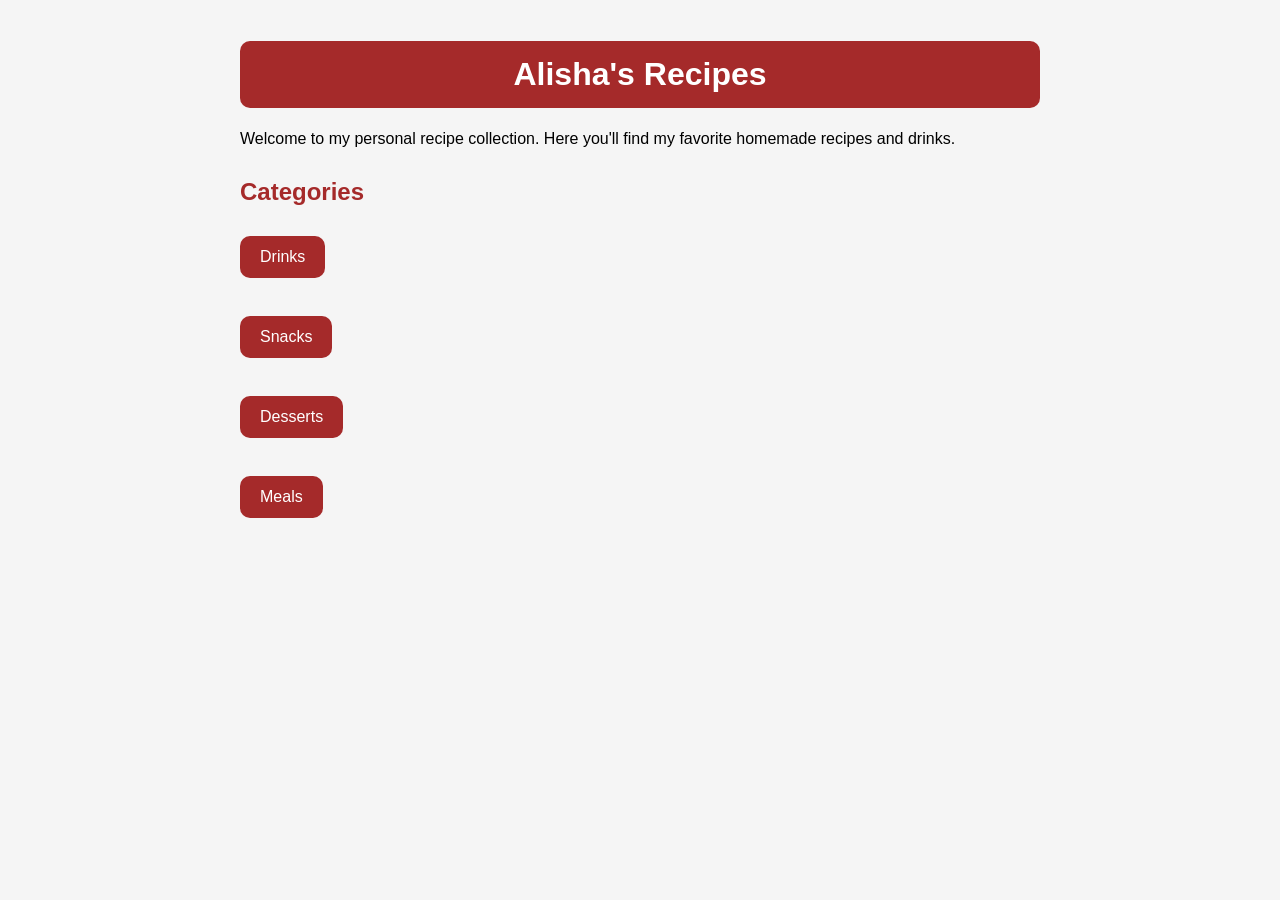
<file: index.html>
<!DOCTYPE html>
<html>
<head>
    <title>Alisha's Recipes</title>
    <link rel="stylesheet" href="style.css">
</head>
<body>

<h1>Alisha's Recipes</h1>

<p>Welcome to my personal recipe collection. Here you'll find my favorite homemade recipes and drinks.</p>

<h2>Categories</h2>

<a href="drinks.html">Drinks</a>

<br><br>

<a href="snacks.html">Snacks</a>

<br><br>

<a href="desserts.html">Desserts</a>

<br><br>

<a href="meals.html">Meals</a>

</body>
</html>
</file>
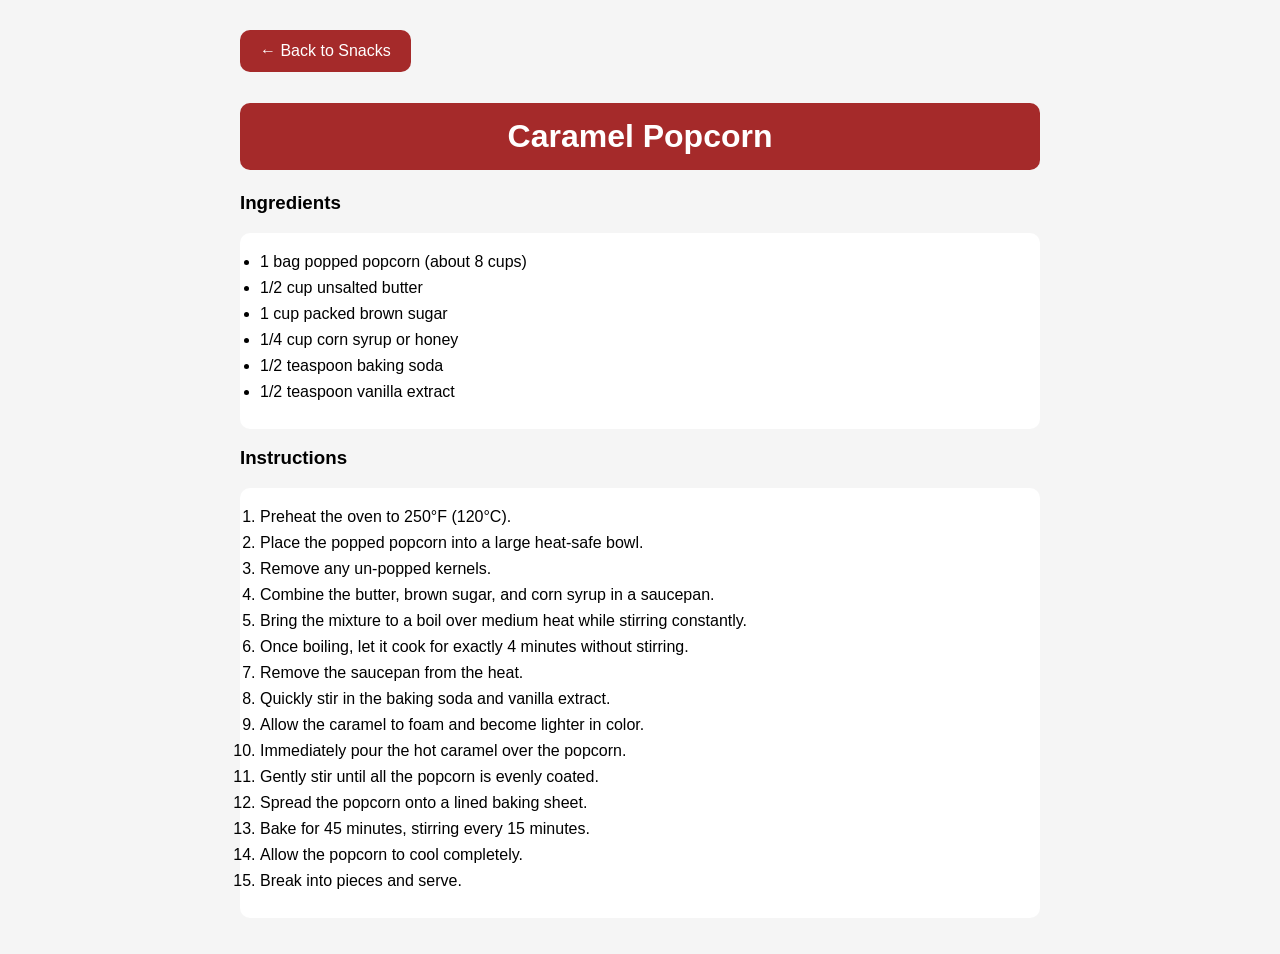
<file: caramel-popcorn.html>
<!DOCTYPE html>
<html>
<head>
    <title>Caramel Popcorn</title>
    <link rel="stylesheet" href="style.css">
</head>
<body>

<a href="snacks.html">← Back to Snacks</a>

<h1>Caramel Popcorn</h1>

<h3>Ingredients</h3>
<ul>
    <li>1 bag popped popcorn (about 8 cups)</li>
    <li>1/2 cup unsalted butter</li>
    <li>1 cup packed brown sugar</li>
    <li>1/4 cup corn syrup or honey</li>
    <li>1/2 teaspoon baking soda</li>
    <li>1/2 teaspoon vanilla extract</li>
</ul>

<h3>Instructions</h3>
<ol>
    <li>Preheat the oven to 250°F (120°C).</li>
    <li>Place the popped popcorn into a large heat-safe bowl.</li>
    <li>Remove any un-popped kernels.</li>
    <li>Combine the butter, brown sugar, and corn syrup in a saucepan.</li>
    <li>Bring the mixture to a boil over medium heat while stirring constantly.</li>
    <li>Once boiling, let it cook for exactly 4 minutes without stirring.</li>
    <li>Remove the saucepan from the heat.</li>
    <li>Quickly stir in the baking soda and vanilla extract.</li>
    <li>Allow the caramel to foam and become lighter in color.</li>
    <li>Immediately pour the hot caramel over the popcorn.</li>
    <li>Gently stir until all the popcorn is evenly coated.</li>
    <li>Spread the popcorn onto a lined baking sheet.</li>
    <li>Bake for 45 minutes, stirring every 15 minutes.</li>
    <li>Allow the popcorn to cool completely.</li>
    <li>Break into pieces and serve.</li>
</ol>

</body>
</html>
</file>
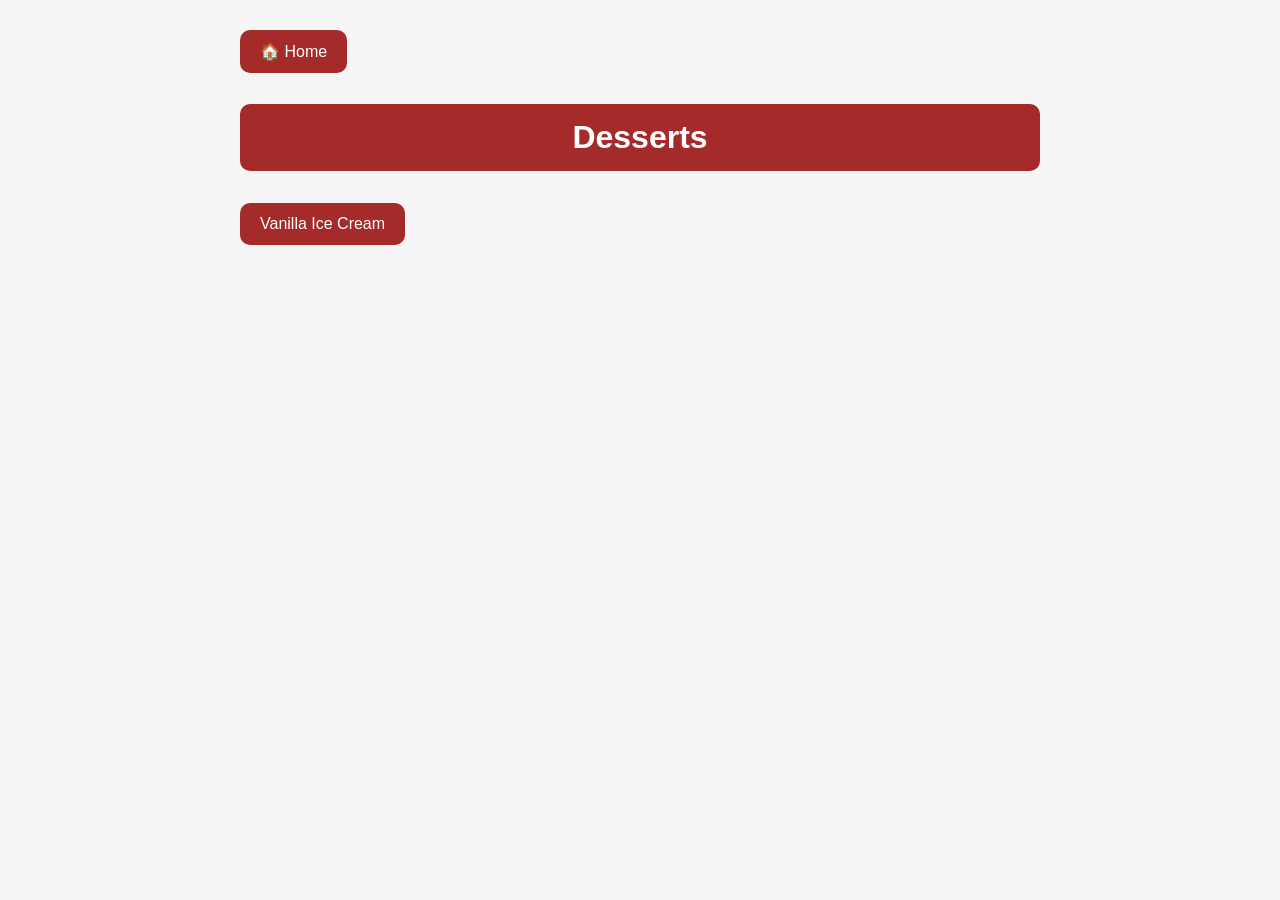
<file: desert.html>
<!DOCTYPE html>
<html>
<head>
    <title>Desserts - Alisha's Recipes</title>
    <link rel="stylesheet" href="style.css">
</head>
<body>

<a href="index.html">🏠 Home</a>

<h1>Desserts</h1>

<a href="vanilla-ice-cream.html">Vanilla Ice Cream</a>

</body>
</html>
</file>
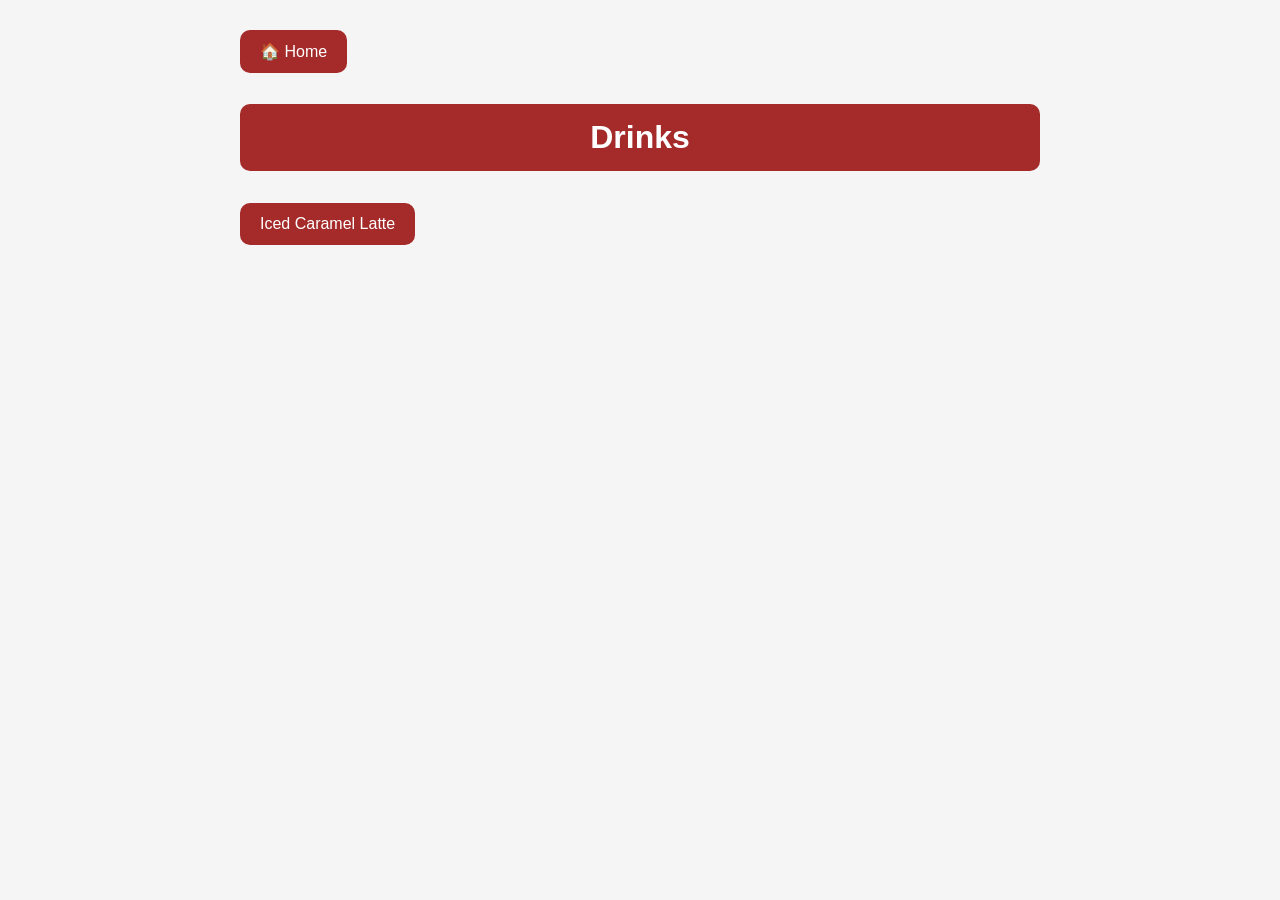
<file: drinks.html>
<!DOCTYPE html>
<html>
<head>
    <title>Drinks - Alisha's Recipes</title>
    <link rel="stylesheet" href="style.css">
</head>
<body>

<a href="index.html">🏠 Home</a>

<h1>Drinks</h1>

<a href="iced-caramel-latte.html">Iced Caramel Latte</a>

</body>
</html>
</file>
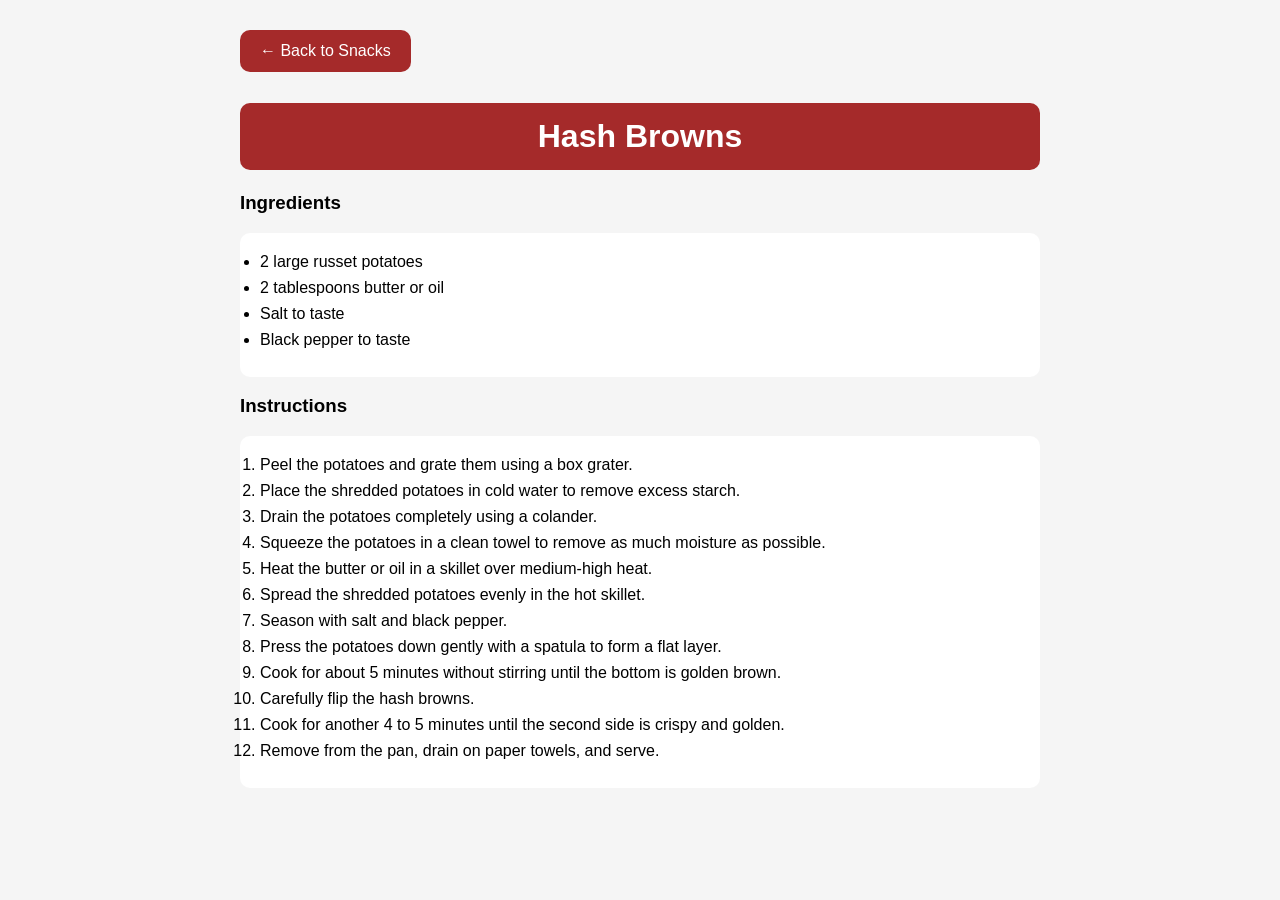
<file: hash-browns.html>
<!DOCTYPE html>
<html>
<head>
    <title>Hash Browns</title>
    <link rel="stylesheet" href="style.css">
</head>
<body>

<a href="snacks.html">← Back to Snacks</a>

<h1>Hash Browns</h1>

<h3>Ingredients</h3>
<ul>
    <li>2 large russet potatoes</li>
    <li>2 tablespoons butter or oil</li>
    <li>Salt to taste</li>
    <li>Black pepper to taste</li>
</ul>

<h3>Instructions</h3>
<ol>
    <li>Peel the potatoes and grate them using a box grater.</li>
    <li>Place the shredded potatoes in cold water to remove excess starch.</li>
    <li>Drain the potatoes completely using a colander.</li>
    <li>Squeeze the potatoes in a clean towel to remove as much moisture as possible.</li>
    <li>Heat the butter or oil in a skillet over medium-high heat.</li>
    <li>Spread the shredded potatoes evenly in the hot skillet.</li>
    <li>Season with salt and black pepper.</li>
    <li>Press the potatoes down gently with a spatula to form a flat layer.</li>
    <li>Cook for about 5 minutes without stirring until the bottom is golden brown.</li>
    <li>Carefully flip the hash browns.</li>
    <li>Cook for another 4 to 5 minutes until the second side is crispy and golden.</li>
    <li>Remove from the pan, drain on paper towels, and serve.</li>
</ol>

</body>
</html>
</file>
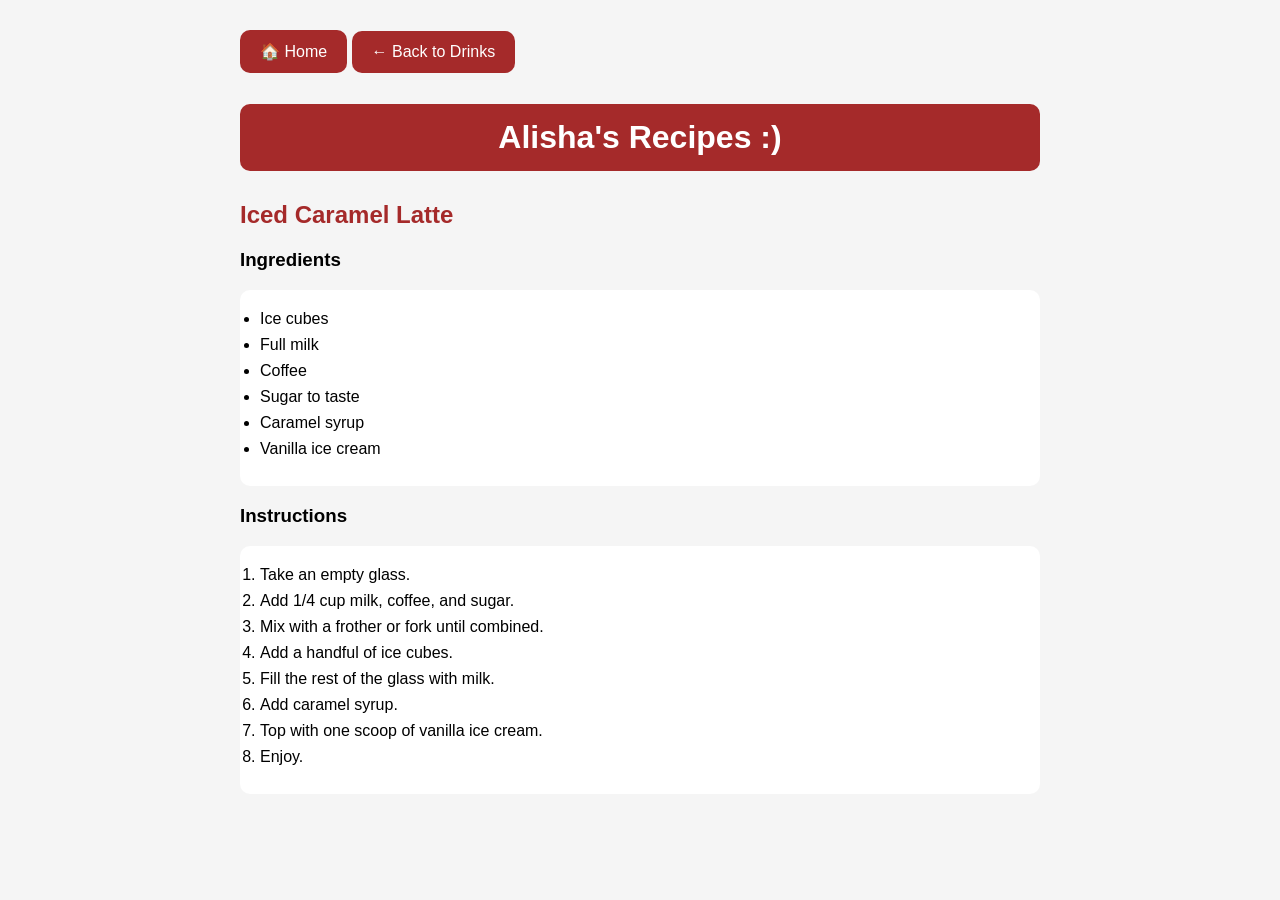
<file: iced-caramel-latte.html>
<!DOCTYPE html>
<html>
<head>
    <title>Alisha's Recipes.</title>
    <link rel="stylesheet" href="style.css">
</head>
<body>

<a href="index.html">🏠 Home</a>

<a href="drinks.html">← Back to Drinks</a>

<h1>Alisha's Recipes :)</h1>

<h2>Iced Caramel Latte</h2>

<h3>Ingredients</h3>
<ul>
    <li>Ice cubes</li>
    <li>Full milk</li>
    <li>Coffee</li>
    <li>Sugar to taste</li>
    <li>Caramel syrup</li>
    <li>Vanilla ice cream</li>
</ul>

<h3>Instructions</h3>
<ol>
    <li>Take an empty glass.</li>
    <li>Add 1/4 cup milk, coffee, and sugar.</li>
    <li>Mix with a frother or fork until combined.</li>
    <li>Add a handful of ice cubes.</li>
    <li>Fill the rest of the glass with milk.</li>
    <li>Add caramel syrup.</li>
    <li>Top with one scoop of vanilla ice cream.</li>
    <li>Enjoy.</li>
</ol>

</body>
</html>
</file>
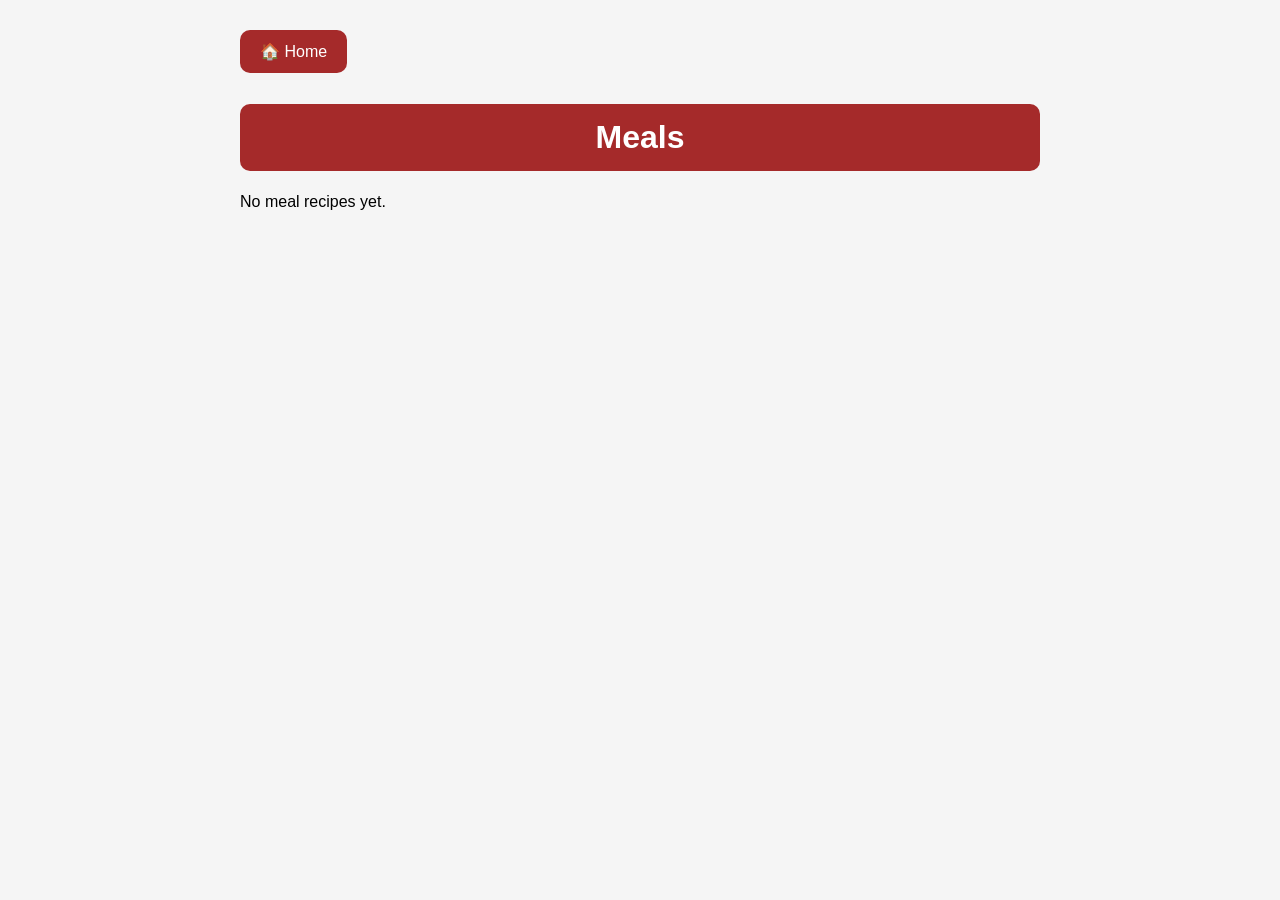
<file: meals.html>
<!DOCTYPE html>
<html>
<head>
    <title>Meals - Alisha's Recipes</title>
    <link rel="stylesheet" href="style.css">
</head>
<body>

<a href="index.html">🏠 Home</a>

<h1>Meals</h1>

<p>No meal recipes yet.</p>

</body>
</html>
</file>
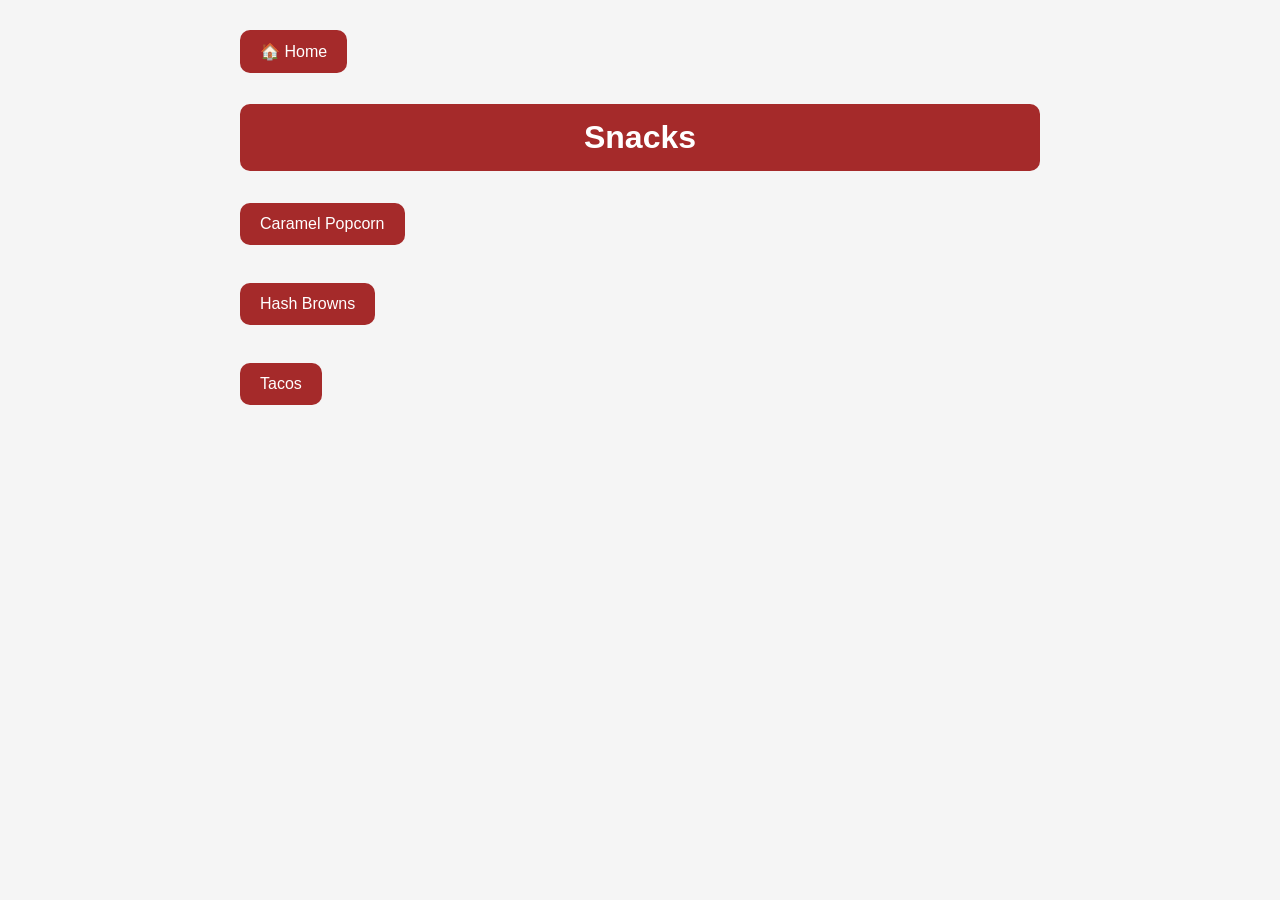
<file: snacks.html>
<!DOCTYPE html>
<html>
<head>
    <title>Snacks - Alisha's Recipes</title>
    <link rel="stylesheet" href="style.css">
</head>
<body>

<a href="index.html">🏠 Home</a>

<h1>Snacks</h1>

<a href="caramel-popcorn.html">Caramel Popcorn</a>

<br><br>

<a href="hash-browns.html">Hash Browns</a>

<br><br>

<a href="tacos.html">Tacos</a>

</body>
</html>
</file>
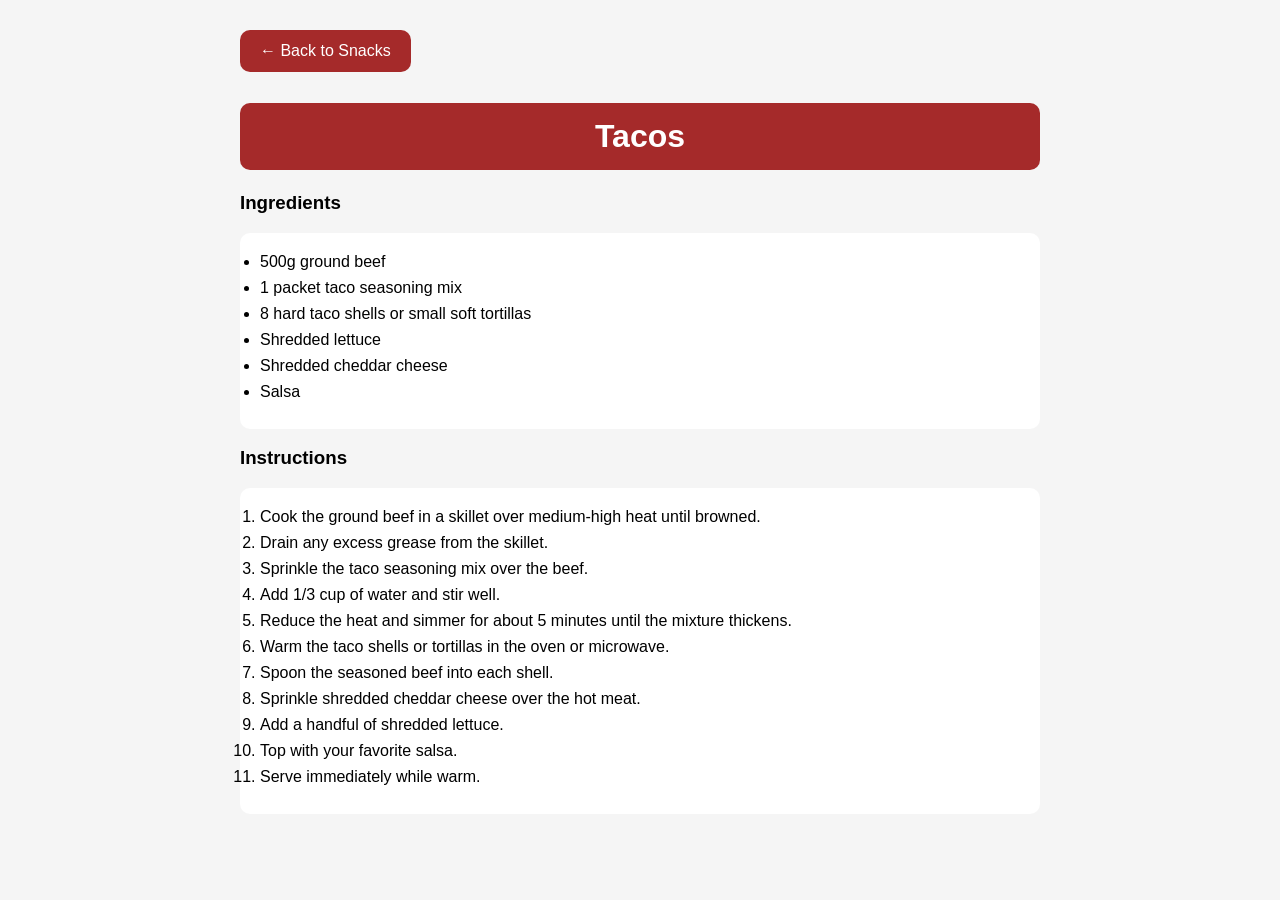
<file: tacos.html>
<!DOCTYPE html>
<html>
<head>
    <title>Tacos</title>
    <link rel="stylesheet" href="style.css">
</head>
<body>

<a href="snacks.html">← Back to Snacks</a>

<h1>Tacos</h1>

<h3>Ingredients</h3>
<ul>
    <li>500g ground beef</li>
    <li>1 packet taco seasoning mix</li>
    <li>8 hard taco shells or small soft tortillas</li>
    <li>Shredded lettuce</li>
    <li>Shredded cheddar cheese</li>
    <li>Salsa</li>
</ul>

<h3>Instructions</h3>
<ol>
    <li>Cook the ground beef in a skillet over medium-high heat until browned.</li>
    <li>Drain any excess grease from the skillet.</li>
    <li>Sprinkle the taco seasoning mix over the beef.</li>
    <li>Add 1/3 cup of water and stir well.</li>
    <li>Reduce the heat and simmer for about 5 minutes until the mixture thickens.</li>
    <li>Warm the taco shells or tortillas in the oven or microwave.</li>
    <li>Spoon the seasoned beef into each shell.</li>
    <li>Sprinkle shredded cheddar cheese over the hot meat.</li>
    <li>Add a handful of shredded lettuce.</li>
    <li>Top with your favorite salsa.</li>
    <li>Serve immediately while warm.</li>
</ol>

</body>
</html>
</file>
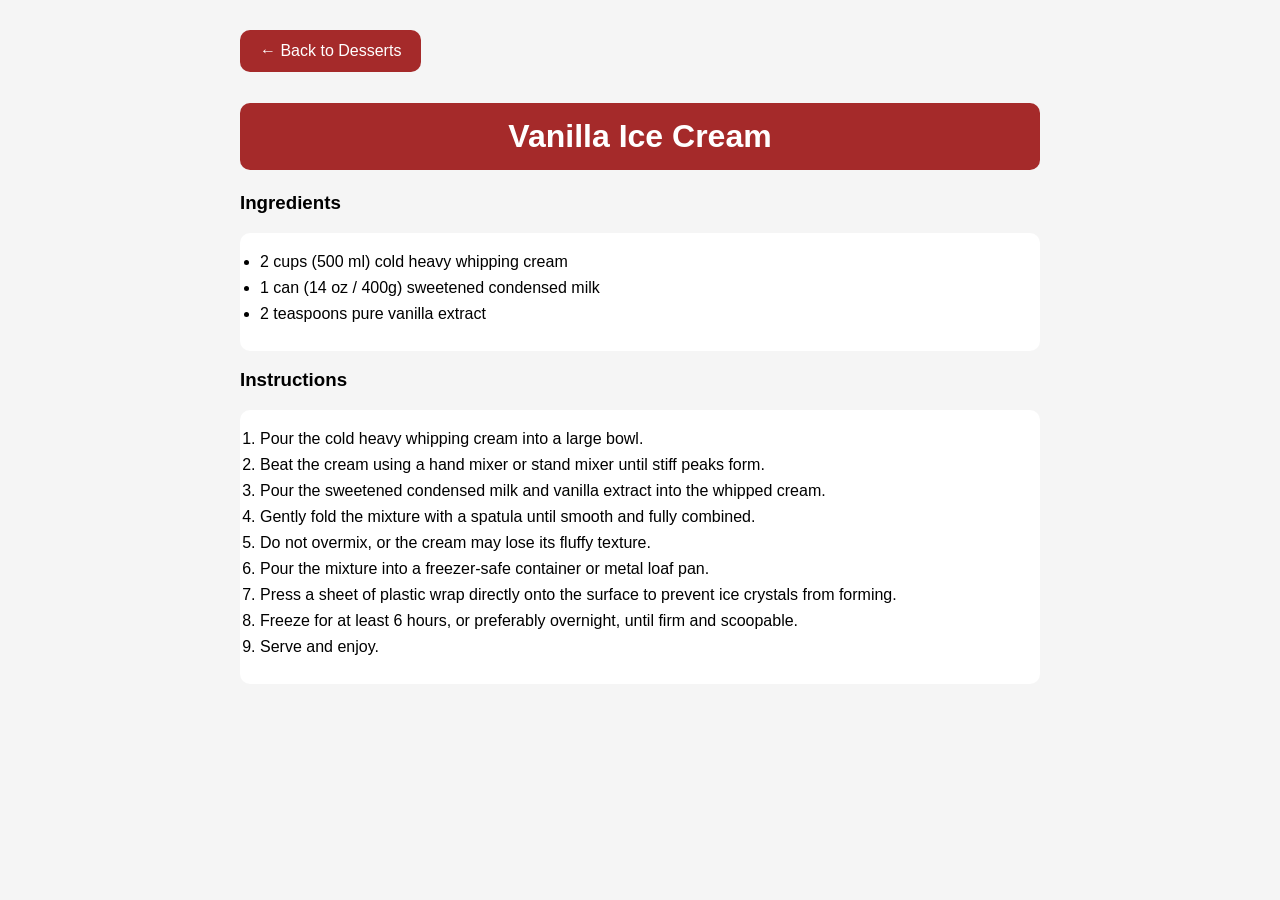
<file: vanilla-ice-cream.html>
<!DOCTYPE html>
<html>
<head>
    <title>Vanilla Ice Cream</title>
    <link rel="stylesheet" href="style.css">
</head>
<body>

<a href="desserts.html">← Back to Desserts</a>

<h1>Vanilla Ice Cream</h1>

<h3>Ingredients</h3>
<ul>
    <li>2 cups (500 ml) cold heavy whipping cream</li>
    <li>1 can (14 oz / 400g) sweetened condensed milk</li>
    <li>2 teaspoons pure vanilla extract</li>
</ul>

<h3>Instructions</h3>
<ol>
    <li>Pour the cold heavy whipping cream into a large bowl.</li>
    <li>Beat the cream using a hand mixer or stand mixer until stiff peaks form.</li>
    <li>Pour the sweetened condensed milk and vanilla extract into the whipped cream.</li>
    <li>Gently fold the mixture with a spatula until smooth and fully combined.</li>
    <li>Do not overmix, or the cream may lose its fluffy texture.</li>
    <li>Pour the mixture into a freezer-safe container or metal loaf pan.</li>
    <li>Press a sheet of plastic wrap directly onto the surface to prevent ice crystals from forming.</li>
    <li>Freeze for at least 6 hours, or preferably overnight, until firm and scoopable.</li>
    <li>Serve and enjoy.</li>
</ol>

</body>
</html>
</file>
<file: style.css>
body {
    font-family: Arial, sans-serif;
    max-width: 800px;
    margin: auto;
    padding: 20px;
    background-color: #f5f5f5;
}

h1 {
    text-align: center;
}

h2 {
    color: brown;
}

ul, ol {
    background-color: white;
    padding: 20px;
    border-radius: 10px;
}
h1 {
    background-color: brown;
    color: white;
    padding: 15px;
    border-radius: 10px;
}

h2 {
    margin-top: 30px;
}

li {
    margin-bottom: 8px;
}
a {
    display: inline-block;
    background-color: brown;
    color: white;
    padding: 12px 20px;
    text-decoration: none;
    border-radius: 10px;
    margin: 10px 0;
}

a:hover {
    opacity: 0.8;
}
</file>
